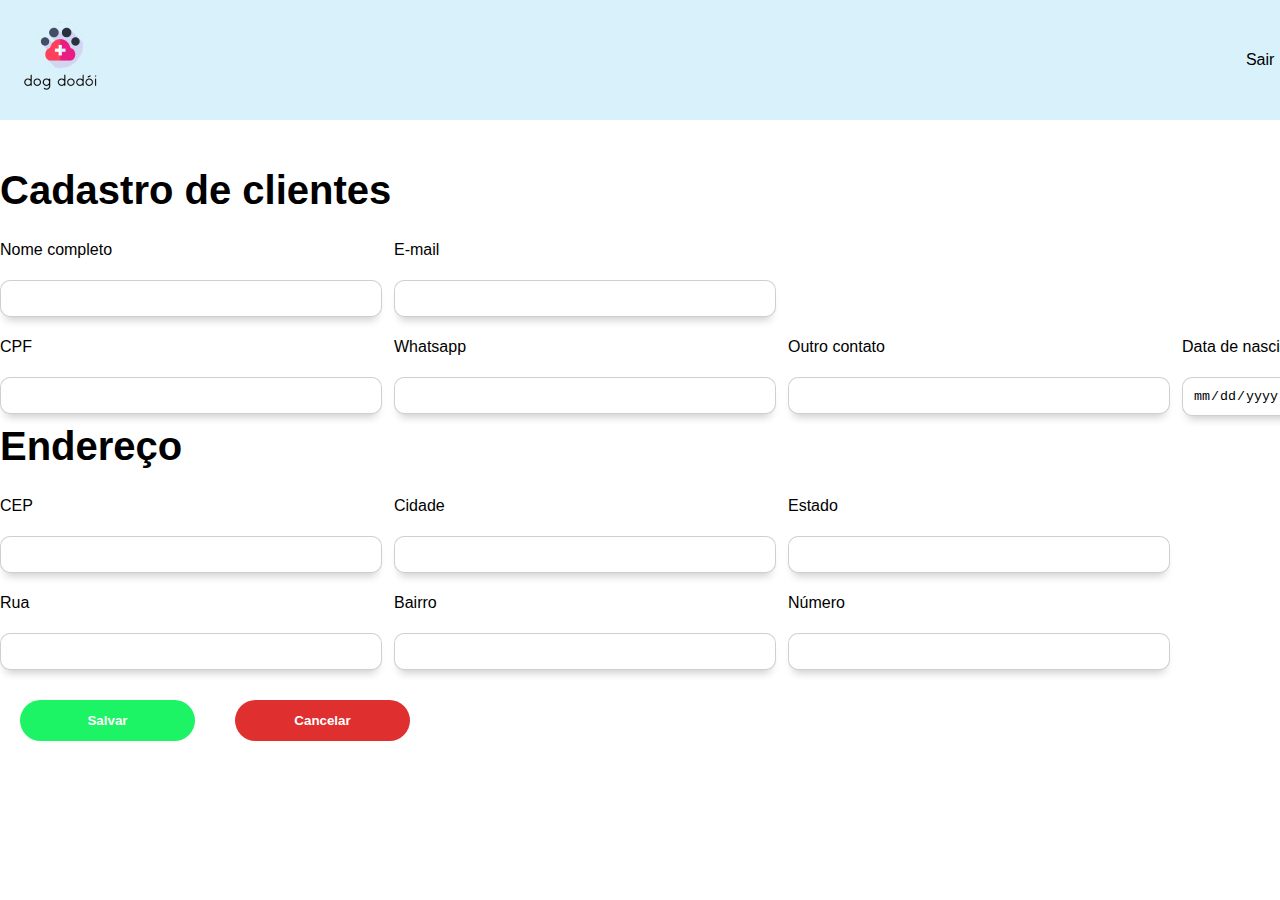
<file: Dog-dodoi/Html/Clientes.html>
<!DOCTYPE html>
<html lang="en"><head>
    <meta charset="UTF-8">
    <meta http-equiv="X-UA-Compatible" content="IE=edge">
    <meta name="viewport" content="width=device-width, initial-scale=1.0">
    <link rel="stylesheet" href="../Css/Style.css">
    <title>Clientes</title>
</head>
<body>
    <header id="cabecalho">
        <figure>
            <img src="../img/logo.png" alt="logo">
        </figure>

        <nav>
            <a class="button" href="Index.html">Sair</a>
        </nav>
    </header>

    <main id="formulário">
        <form class="alinhar">
         <h1 class="font tamanho">Cadastro de clientes</h1>
            <div id="primeiro">
                <div>
                    <label for="Seu Nome">Nome completo</label>
                    <input  type="text" id="nome" required="" minlength="3" maxlength="20">
                </div>
                
                <div>
                    <label for="E-mail">E-mail</label>
                    <input type="email" id="email" required="" minlength="20" maxlength="20">
                </div>
            </div>
            
            <div id="segundo">
                <div>
                    <label for="CPF">CPF</label>
                    <input type="text" id="cpf" required="" minlength="11" maxlength="11">
                </div>
                
                <div>
                    <label for="whatsapp">Whatsapp</label>
                    <input type="tel" d="Telefone" required="" minlength="11" maxlength="11">
                </div>

                <div>
                    <label for="Telefone">Outro contato</label>
                    <input type="tel" id="Telefone" required="" minlength="11" maxlength="11">
                </div>

                <div>
                    <label for="Data de nascimento">Data de nascimento</label>
                    <input type="date" id="nascimento" required="" minlength="4" maxlength="4">
                </div>
             </div>

             <h2 class="font tamanho">Endereço</h2>

             <div id="terceiro">
                <div>
                    <label for="CEP">CEP</label>
                    <input type="text" id="cep" required="" minlength="11" maxlength="11">
                </div>

                <div>
                    <label for="Cidade">Cidade</label>
                    <input type="text" id="Cidade" required="" minlength="11" maxlength="11">
                </div>

                <div>
                    <label for="Estado">Estado</label>
                    <input type="text" id="Estado" required="" minlength="2" maxlength="2">
                </div>
            </div>

            <div id="quarto">
                <div>
                    <label for="Rua">Rua</label>
                    <input type="text" id="Rua" required="" minlength="6" maxlength="20">
                </div>

                <div>
                    <label for="Bairro">Bairro</label>
                    <input type="text" id="Bairro" required="" minlength="6" maxlength="20">
                </div>

                <div>
                    <label for="Numero">Número</label>
                    <input type="number" id="numero" required="" minlength="6" maxlength="6">
                </div>
            </div>

            <div id="but">
                <div class="espacamento" id="linkdois">
                    <a href="Dashboard.html"><button id="verde" type="button"><strong>Salvar</strong></button></a>
                </div>

                <div class="espacamento">
                    <button id="vermelho" type="reset"><strong>Cancelar</strong></button>
                </div>
            </div>
        </form>
    </main>
</body>
</html>
</file>
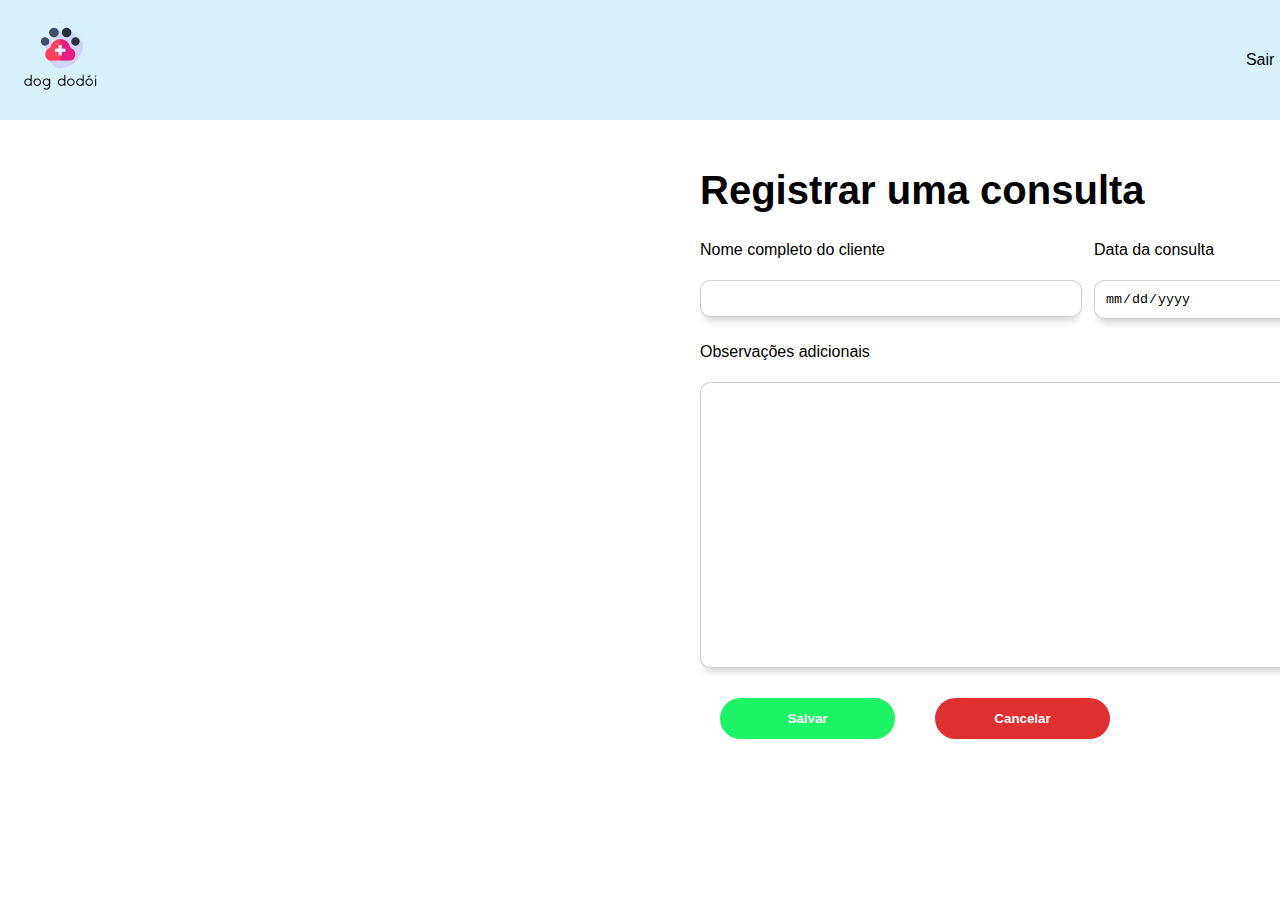
<file: Dog-dodoi/Html/Consulta.html>
<!DOCTYPE html>
<html lang="en"><head>
    <meta charset="UTF-8">
    <meta http-equiv="X-UA-Compatible" content="IE=edge">
    <meta name="viewport" content="width=device-width, initial-scale=1.0">
    <link rel="stylesheet" href="../Css/Style.css">
    <title>Consulta</title>
</head>
<body>
    <header id="cabecalho">
        <figure>
            <img src="../img/logo.png" alt="logo">
        </figure>

        <nav>
            <a class="button" href="Index.html">Sair</a>
        </nav>
    </header>

    <main id="formulário">
        <form class="alinhar botao space">
            <h1 class="font tamanho">Registrar uma consulta</h1>
            <div id="terceiro">
                <div>
                    <label  for="Nome">Nome completo do cliente</label>
                    <input type="text" placeholder="" id="nome" required minlength="3" required maxlength="20">
                </div>
                
                <div>
                    <label for="Data">Data da consulta</label>
                    <input type="date" placeholder="" id="Data" required minlength="6" required maxlength="6">
                </div>
                
                <div>
                    <label for="hora">Hora da consulta</label>
                    <input type="time" placeholder="" id="hora" required minlength="6" required maxlength="6">
                </div>
            </div>
            
                <div>
                    <label for="text">Observações adicionais</label>
                    <textarea cols="30" rows="10" required></textarea>
                </div>
    
                <div id="but">
                    <div class="espacamento"  id="linkdois" >
                        <a href="Dashboard.html"> <button id="verde" type="button"><strong>Salvar</strong></button></a>
                    </div>
    
                    <div class="espacamento">
                        <button id="vermelho" type="reset"><strong>Cancelar</strong></button>
                    </div>
                </div>
        </form>
       </main>
</body>
</html>
</file>
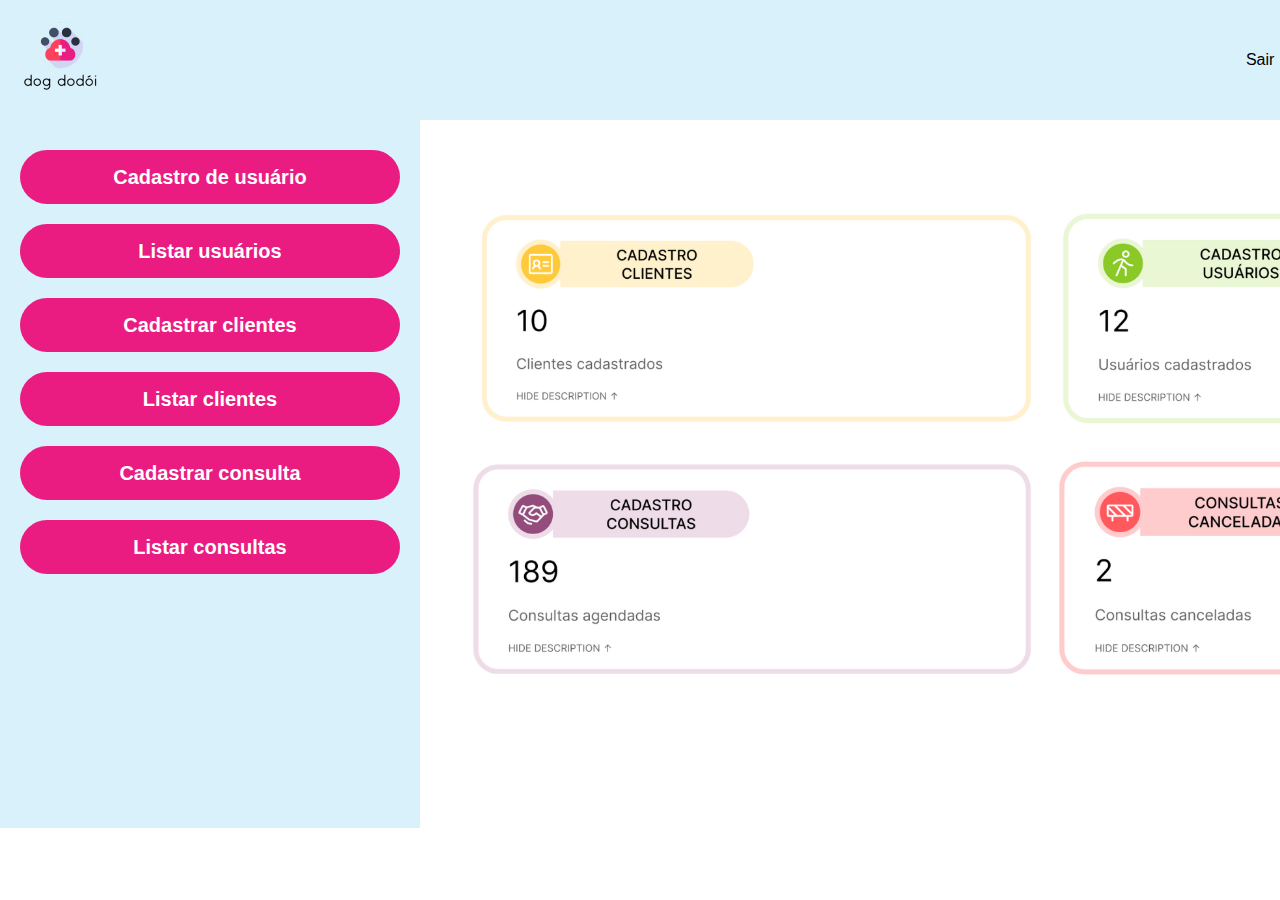
<file: Dog-dodoi/Html/Dashboard.html>
<!DOCTYPE html>
<html lang="en">
<head>
    <meta charset="UTF-8">
    <meta http-equiv="X-UA-Compatible" content="IE=edge">
    <meta name="viewport" content="width=device-width, initial-scale=1.0">
    <link rel="stylesheet" href="../Css/Style.css">
    <title>Dashboard</title>
</head>
<body>
    <Header id="cabecalho">
        <figure>
            <img src="../img/logo.png" alt="logo">
        </figure>

        <nav>
            <a href="Index.html">Sair</a>
        </nav>
    </Header>

        <div id="grande">
            <div id="navegar">
                <main>
                    <form id="linkdois">
                        <div class="espacamento centro">
                           <a href="Registro.html"><button type="button" class="btn botao het"><strong>Cadastro de usuário</strong></button></a> 
                        </div>
                        <div class="espacamento">
                            <button type="button" class="btn botao het"><strong>Listar usuários</strong></button>
                        </div>
                        <div class="espacamento">
                            <a href="Clientes.html"><button type="button" class="btn botao het"><strong>Cadastrar clientes</strong></button></a>
                        </div>
                        <div class="espacamento">
                            <button type="button" class="btn botao het"><strong>Listar clientes</strong></button>
                        </div>
                        <div class="espacamento">
                          <a href="Consulta.html"><button type="button" class="btn botao het"><strong>Cadastrar consulta</strong></button></a>
                        </div>
                        <div class="espacamento">
                            <button type="button" class="btn botao het"><strong>Listar consultas</strong></button>
                        </div>
                    </form>
                </main>
            </div>
            <div>
                <figure id="img">
                    <img src="../img/Dashboard.png" alt="Clientes" width="1250px" height="700px">
                </figure>
            </div>
        </div>
</body>
</html>
</file>
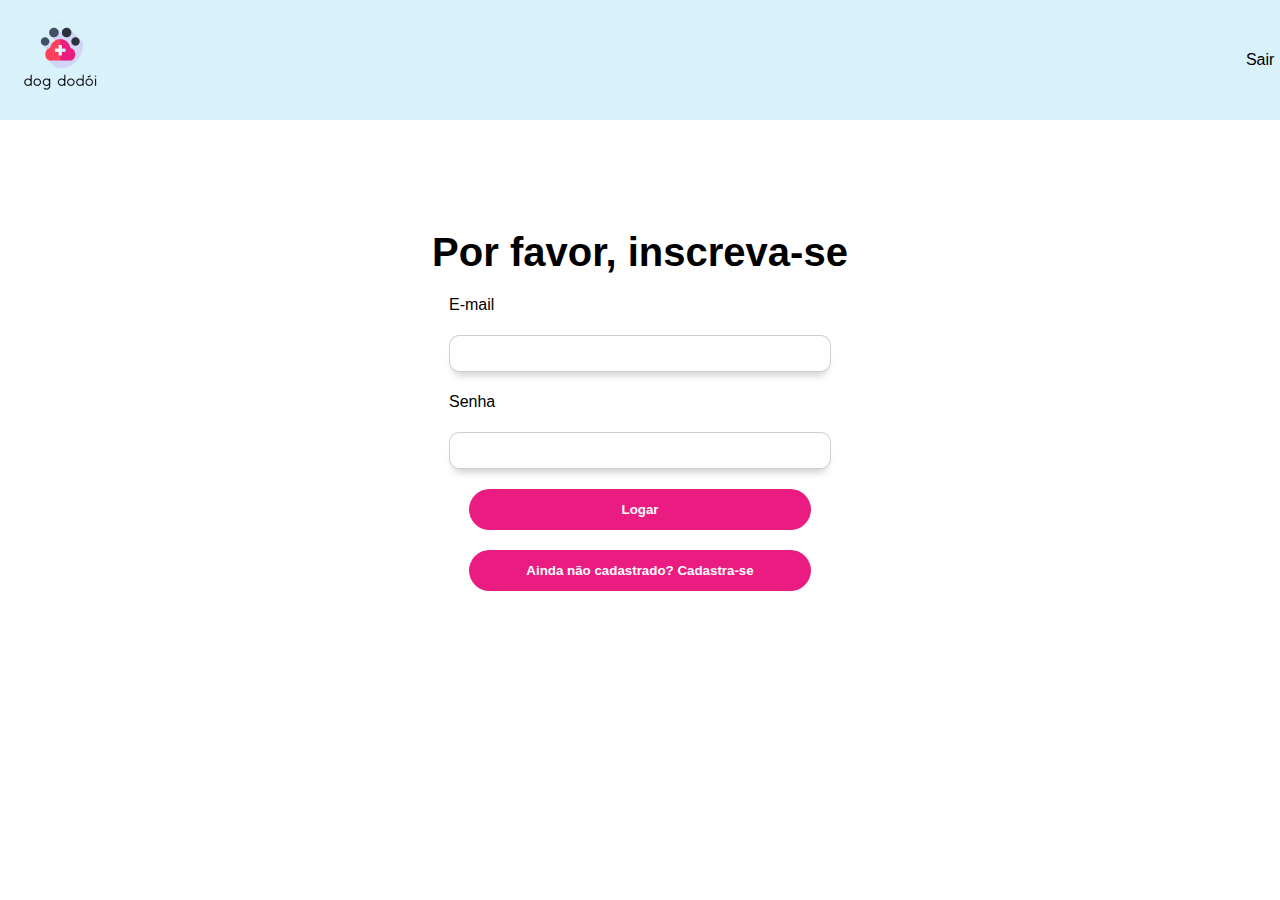
<file: Dog-dodoi/Html/Login.html>
<!DOCTYPE html>
<html lang="en">
<head>
    <meta charset="UTF-8">
    <meta http-equiv="X-UA-Compatible" content="IE=edge">
    <meta name="viewport" content="width=device-width, initial-scale=1.0">
    <link rel="stylesheet" href="../Css/Style.css">
    <title>Login</title>
</head>

<body>
    <Header id="cabecalho">
        <figure>
            <img src="../img/logo.png" alt="logo">
        </figure>

        <nav>
            <a href="Index.html">Sair</a>
        </nav>
    </Header>
    <div class="centro">
        <h1 class="font button alinhar tamanho">Por favor, inscreva-se</h1>

        <main id="formulário">
            <form>
                <div>
                    <label for="E-mail">E-mail</label>
                    <input type="email" placeholder="" id="email" required minlength="6" required maxlength="30">
                </div>
                
                <div>
                    <label for="Senha">Senha</label>
                    <input type="password" placeholder="" id="password" required minlength="8" required maxlength="20">
                </div>

                <div class="espacamento"  id="linkdois" >
                    <a href="Dashboard.html"><button type="button" class="btn botao "><strong>Logar</strong></button></a>
                </div>

                <div  class="espacamento" id="link">
                    <a href="Registro.html"><button type="button" class="btn btn-1 botao"><strong>Ainda não cadastrado? Cadastra-se</strong></button></a>
                </div>
            </form>
        </main>
    </div>
</body>
</html>
</file>
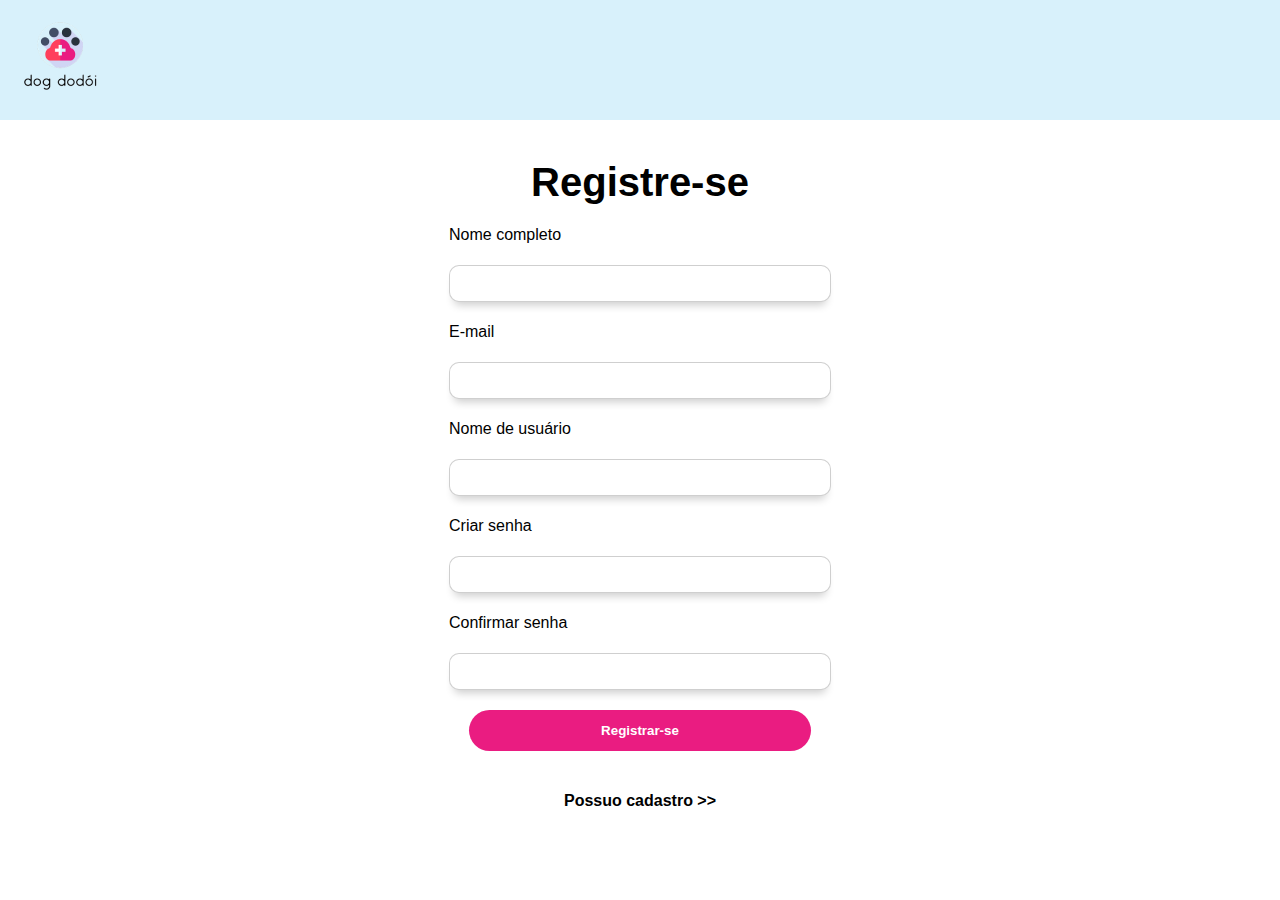
<file: Dog-dodoi/Html/Registro.html>
<!DOCTYPE html>
<html lang="en">
<head>
    <meta charset="UTF-8">
    <meta http-equiv="X-UA-Compatible" content="IE=edge">
    <meta name="viewport" content="width=device-width, initial-scale=1.0">
    <link rel="stylesheet" href="../Css/Style.css">
    <title>Registrar-se</title>
</head>
<body>
    <Header id="cabecalho">
        <figure>
            <img src="../img/logo.png" alt="logo">
        </figure>
    </Header>
    <div>
    <h1 class="font button alinhar tamanho">Registre-se</h1>
    <main id="formulário">
        <form action="">
            <div>
                <label  for="Seu Nome">Nome completo</label>
                <input type="text" id="nome" required minlength="3" required maxlength="20">
            </div> 
            
            <div>
                <label for="E-mail">E-mail</label>
                <input type="email" placeholder="" id="email" required minlength="20" required maxlength="20">
            </div>
            
            <div>
                <label for="Nome">Nome de usuário</label>
                <input type="text" placeholder="" id="text" required minlength="3" required maxlength="20">
            </div>

            <div>
                <label for="Senha">Criar senha</label>
                <input type="password" placeholder="" id="password" required minlength="8" required maxlength="20">
            </div>
            
            <div>
                <label for="Senha">Confirmar senha</label>
                <input type="password" placeholder="" id="password" required minlength="8" required maxlength="20">
            </div>

            <div class="espacamento" id="linkdois" >
            <a href="Dashboard.html"><button type="button" class="btn botaobanner botao"><strong>Registrar-se</strong></button></a>
            </div>
            <Div id="link">
                <a href="Login.html"><h4 class="button font semlinha"><strong>Possuo cadastro >></strong></h4></a>
            </Div>
        </form>
    </main>
</body>
</html>
</file>
<file: Dog-dodoi/Css/Style.css>
:root{
    --cor-topo: #d8f1fb;
    --cor-preta: black;
    --cor-principal: #EA1C81;
    --cor-branca: white; 
    }
    
    *{  
        margin: 0px;
        padding: 0px;
        transition: all 1s;
    }
    
    html{
        scroll-behavior: smooth;
    }

    body{
        padding-top: 60px;
    }

    #cabecalho{
        top: 0;
        background-color:#d8f1fb;
        display: flex;
        align-items: center;
        justify-content: space-between;
        padding: 20px;
        font-family: Arial, Helvetica, sans-serif;
        position: fixed;
        width: 98%;
        z-index: 1;
    }

    #cabecalho nav a{
        text-decoration: none;
        color: var(--cor-preta);
    }

    #link a{
        text-decoration: none;
        color: var(--cor-preta);

    }
    
    #linkdois a{
        text-decoration: none;
        color: var(--cor-branca);
    }
    #cabecalho nav a:hover{
        color: var(--cor-branca);
        background-color: var(--cor-principal);
        padding: 10px;
        border-radius: 30px;
    }
    
    .margin{
        margin: 0px 15px;
    }
    
    #corpo #banner{
        background-image: url(../Img/Banner.png);
        height: calc(100vh - 93px) ;
        background-repeat: no-repeat;
        background-position: center center;
        background-size: cover;
        display: flex;
        flex-direction: column;
        align-items: center;
        justify-content: center;
        font-size: 20pt;
    }
    
    .titulo{
        color: var(--cor-principal);
        font-family: Arial, Helvetica, sans-serif;
    }
    
    .font{
        font-family: Arial, Helvetica, sans-serif;
    }
    
    #banner{
        align-content: space-around;
    }
    
    #bemvindo{
        margin: 87px 16px 117px 50px;
        display: flex;
        flex-direction: row;
        font-size: 20px;
        font-size: large;
        display: grid;
        grid-template-columns: 1fr 1fr;
        gap: 200px;
    }
    
    #beneficios{
        text-align: center;
        font-size: 18px;
    }
    
    #beneficios #flex{
        margin: 87px 16px 117px 50px;
        display: flex;
        justify-content: space-around;
        
    }
    
    #formulário{
    display: flex;
    justify-content: space-around; 
    line-height: 60px;
    font-family: Arial, Helvetica, sans-serif;
    }
    
    .cachorro{
    background-image: url(../img/cachorro.png);
    background-repeat: no-repeat;
    }

    #formulário form input{
    display: block;
    padding: 10px;
    border-radius: 10px;
    width: calc(100% - 20%);
    border: 1px solid rgba(0, 0, 0, 0.19);
    outline: none;
    box-shadow: 0px 8px 8px -5px #00000033;
    width: 360px;
    }

    textarea{
    display: block;
    padding: 10px;
    border-radius: 10px;
    width: calc(100% - 20%);
    border: 1px solid rgba(0, 0, 0, 0.19);
    outline: none;
    box-shadow: 0px 8px 8px -5px #00000033;
    resize: none;
    height: 264px;
    width:  1144px
    }

    .espacamento{
        margin: 20px;
    }

    .button{
        text-align: center;
    }
    
    .tamanho{
        font-size: 20px
    }

    #rodape {
        background-color: var(--cor-topo);
        text-align: center;
        height: 150px;
    }

    .botao{
        display: block;
        width: 100%;
    }

    .zap{
        float: right;  
        margin-top: 75px;
    }
    
   .alinhar{
        padding-top: 100px;
   }

   .btn {
    border: none;
    font-family: Arial, Helvetica, sans-serif;
    cursor: pointer;
    position: relative;
    -webkit-transition: all 0.3s;
    -moz-transition: all 0.3s;
    transition: all 0.3s;
    border-radius: 28px;
    background: var(--cor-principal);
    color: var(--cor-branca);
    border: none;
    padding: 13px;
  }

    .btn:active {
    background: var(--cor-principal);
    top: 2px;
    }

    #primeiro{
    display: grid;
    grid-template-columns: 1fr 1fr;
    width: 100px;
    gap: 12px;
    }

    #segundo{
    display: grid;
    grid-template-columns: 1fr 1fr 1fr 1fr;
    gap: 12px;
    }

    #terceiro{
    display: grid;
    grid-template-columns: 1fr 1fr 1fr ;
    gap: 12px;
    width: 100px;
    }


    #quarto{
    display: grid;
    grid-template-columns: 1fr 1fr 1fr;
    gap: 12px;
    width: 100px;
    } 
    
    #but{
    display: grid;
    grid-template-columns: 1fr 1fr;
    width: 100px;
    } 

    .tamanho{
        font-size: 40px;
    }

    #verde {
        border: none;
        font-family: Arial, Helvetica, sans-serif;
        cursor: pointer;
        position: relative;
        -webkit-transition: all 0.3s;
        -moz-transition: all 0.3s;
        transition: all 0.3s;
        border-radius: 28px;
        background:  #1CF365;
        color: var(--cor-branca);
        border: none;
        padding: 13px;
        width: 175px;
        
      }
    
    #verde:active {
        background: #1CF365;;
        top: 2px;
      }

      
    #vermelho{
        border: none;
        font-family: Arial, Helvetica, sans-serif;
        cursor: pointer;
        position: relative;
        -webkit-transition: all 0.3s;
        -moz-transition: all 0.3s;
        transition: all 0.3s;
        border-radius: 28px;
        background:  #DF2F2F;
        color: var(--cor-branca);
        border: none;
        padding: 13px;
        width: 175px;
    }
    
    #vermelho:active {
        background: #DF2F2F;
        top: 2px;
      }
    
    .space{
        padding-left: 700px;
    }

    .centro{
        padding-top: 70px;
    }

    #navegar{
        background-color: var(--cor-topo);
        width: 420px;
        height: 768px;
       
    }

    #grande{
        display: grid;
        grid-template-columns: 1fr 1fr;
    }
    
    .het{
        height: 54px;
        font-size: 20px;
    }

    #img{
        padding-top: 60px;
    }
</file>
